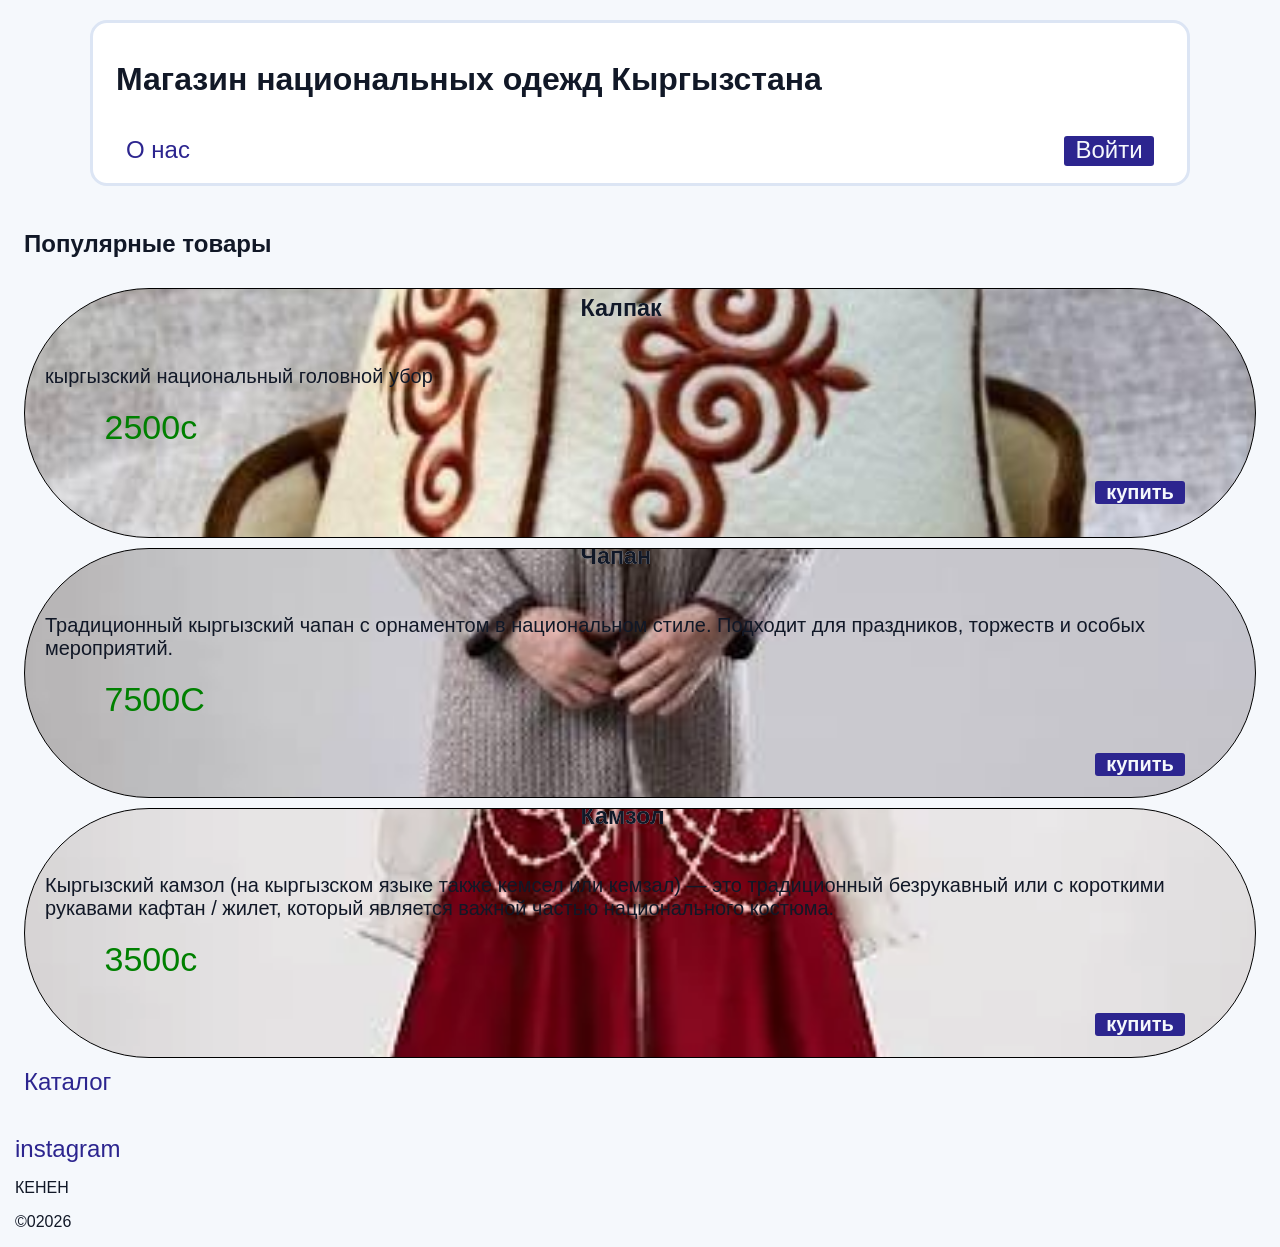
<file: index.html>
<!DOCTYPE html>
<html lang="en">
<head class="header">
    <meta charset="UTF-8">
    <meta name="viewport" content="width=device-width, initial-scale=1.0">
    <title>Кенен</title>
    <link rel="stylesheet" href="/styles.css">

</head>
<body>
    <header class="top">
        <h1 class="page-title">Магазин национальных одежд Кыргызстана</h1>
        <nav>
            <a href="/about Us.html">О нас</a>
            <a class="login" href="#">Войти</a>
        </nav>
    </header>

    <main class="cho">
        <section>
            <h2 class="section-title">Популярные товары</h2>
            <article class="product-card">
                <h3 class="card-title">Калпак</h3>
                <!-- <img src="images/images.jpg" alt="Ак-калпак"> -->
                <p class="card-text">кыргызский национальный головной убор</p>
                <p class="card-price"><span>2500c</span></p>
                <b class="bay">купить</b>
            </article>

            <article class="product-card1">
                <h3 class="card-title">Чапан</h3>
                <!-- <img src="images/images (1).jpg" alt="Чапан"> -->
                <p class="card-text">Традиционный кыргызский чапан с орнаментом в национальном стиле. Подходит для праздников, торжеств и особых мероприятий.</p>
                <p class="card-price"><span>7500С</span></p>
                <b class="bay">купить</b>
            </article>

            <article class="product-card2">
                <h3 class="card-title">Камзол</h3>
                <!-- <img src="/images/607742f500103dbae59a86e4b0.webp" alt="Камзол"> -->
                <p class="card-text">Кыргызский камзол (на кыргызском языке также кемсел или кемзал) — это традиционный безрукавный или с короткими рукавами кафтан / жилет, который является важной частью национального костюма.</p>
                <p class="card-price"><span>3500с</span></p>
                <b class="bay">купить</b>
            </article>

            <a class="link" href="/catalog.html">Каталог</a>
        </section>
    </main>

    <footer>
        <a href="https://www.instagram.com/ademi_art.kg/" target="_blank">instagram</a>
        <p>КЕНЕН</p>
        <p>©02026</p>
    </footer>

    

    
</body>
</html>
</file>
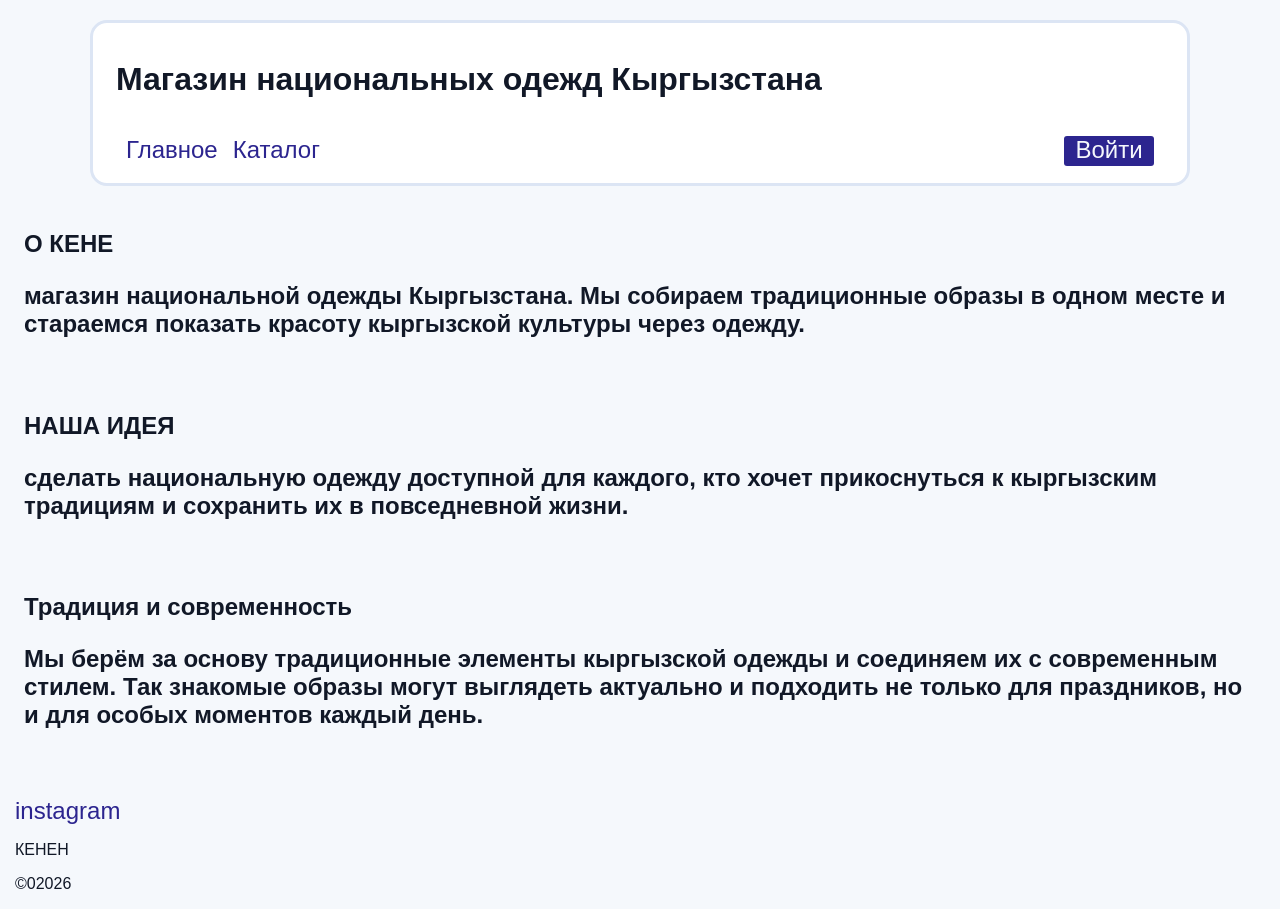
<file: about Us.html>
<!DOCTYPE html>
<html lang="en">
<head>
    <meta charset="UTF-8">
    <meta name="viewport" content="width=device-width, initial-scale=1.0">
    <title>Кенен</title>
     <link rel="stylesheet" href="/styles.css">

</head>
<body>
    <header class="top">
        <h1 class="page-title">Магазин национальных одежд Кыргызстана</h1>
        <nav>
            <a href="/index.html">Главное</a>
            <a href="/catalog.html">Каталог</a>
            <a class="login" href="#">Войти</a>
        </nav>
    </header>
    <main>
        <section class="description">
            <h2>О КЕНЕ 
                <p>магазин национальной одежды Кыргызстана. Мы собираем традиционные образы в одном месте и стараемся показать красоту кыргызской культуры через одежду.</p>
            </h2>
            <h2>НАША ИДЕЯ
                <p>сделать национальную одежду доступной для каждого, кто хочет прикоснуться к кыргызским традициям и сохранить их в повседневной жизни.</p>
            </h2>
            <h2>Традиция и современность
                <p>Мы берём за основу традиционные элементы кыргызской одежды и соединяем их с современным стилем. Так знакомые образы могут выглядеть актуально и подходить не только для праздников, но и для особых моментов каждый день.</p>
            </h2>
        </section>
    </main>

    <footer>
        <a href="https://www.instagram.com/ademi_art.kg/" target="_blank">instagram</a>
        <p>КЕНЕН</p>
        <p>©02026</p>
    </footer>

    
</body>
</html>
</file>
<file: styles.css>
* { box-sizing: border-box;}
body { margin: 0; font-family: Arial, sans-serif; color: #111827; background: #f5f8fc;  }
.top { max-width: 1100px; margin: 20px auto 0; padding: 17px 23px; border: 3px solid #dce5f4; border-radius: 17px; background: white; display: flex; justify-content:space-between;  gap: 16px; flex-direction:column; }
nav{
    width: auto;
    display: flex;
    gap: 15px;
    flex-wrap: wrap;
    margin: 0 10px;
}

.cho{
    display: grid;
    flex-wrap: wrap;
    grid-template-columns: 1fr;
    gap: 24px
    
}

.login{
    margin-left: auto;
    border: 1px #111827;
    background: #2c258f;
    color: #f5f8fc;
    width: 90px;
    border-radius: 3px;
    justify-content: center;
    height: 30px;
    text-align: center;
}
a { 
    color: #2c258f; 
    text-decoration: none;
    font-size: 24px;
    
}

section{
    display: grid;
    grid-template-columns: 1fr;
}
footer{
    margin: 15px;
}
section{
    margin: 24px;
    display: grid;
    gap: 10px;
    width: auto;
    grid-template-columns: 1fr;
}
.product-card{
    display: flex;
    flex-direction: column; /* Выстраивает все элементы внутри в колонку */            /* Делает одинаковые отступы между всеми элементами */
    
    width: auto;          /* Ширина карточки */
    padding: 20px;         /* Внутренние отступы от краев карточки */
    border: 1px solid #000;
    border-radius: 150px; 
    background-image: url(images/images.jpg);
    height: 250px;
    overflow: hidden; 
    justify-content: center;
    background-position: center; /* Центрирует картинку */
    background-size: cover;      /* Растягивает картинку без искажения пропорций */
    background-repeat: no-repeat; /* Запрещает размножение картинки */
    font-size: 20px;
}
.product-card1{
    display: flex;
    flex-direction: column; /* Выстраивает все элементы внутри в колонку */            /* Делает одинаковые отступы между всеми элементами */
    
    width: auto;          /* Ширина карточки */
    padding: 20px;         /* Внутренние отступы от краев карточки */
    border: 1px solid #000;
    border-radius: 150px; 
    background-image: url(images/images1.jpg);
    height: 250px;
    overflow: hidden; 
    justify-content: center;
    background-position: center; /* Центрирует картинку */
    background-size: cover;      /* Растягивает картинку без искажения пропорций */
    background-repeat: no-repeat; /* Запрещает размножение картинки */
    font-size: 20px;
}
.product-card2{
    display: flex;
    flex-direction: column; /* Выстраивает все элементы внутри в колонку */            /* Делает одинаковые отступы между всеми элементами */
    
    width: auto;          /* Ширина карточки */
    padding: 20px;         /* Внутренние отступы от краев карточки */
    border: 1px solid #000;
    border-radius: 150px; 
    background-image: url(/images/607742f500103dbae59a86e4b0.webp);
    height: 250px;
    overflow: hidden; 
    justify-content: center;
    background-position: center; /* Центрирует картинку */
    background-size: cover;      /* Растягивает картинку без искажения пропорций */
    background-repeat: no-repeat; /* Запрещает размножение картинки */
    font-size: 20px;
}

.bay{
    margin-left: auto;
    border: 1px #111827;
    background: #2c258f;
    color: #f5f8fc;
    width: 90px;
    border-radius: 3px;
    justify-content: center;
    height: 30px;
    text-align: center;
    margin-right: 50px;
    margin-bottom: 50px;
}

.card-title{
    margin-left: 45%;
    text-shadow: 0 0 #f5f8fc;
    font-weight: 700px;
    font-size: 5; 
}

.card-price{
    color: green;
    margin-left: 5%;
    margin-top: auto;
    font-size: 34px;
}
</file>
